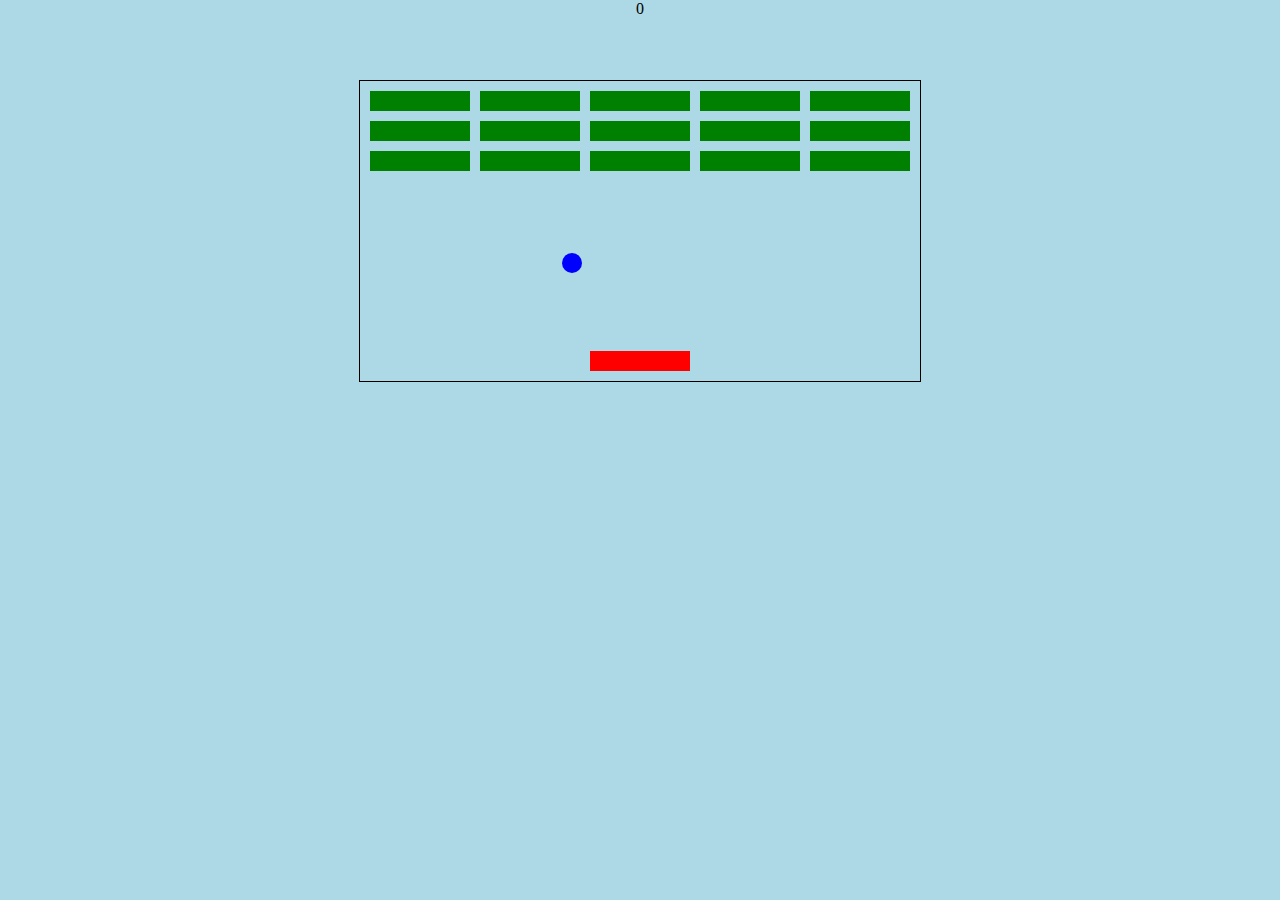
<file: breakout/index.html>
<!DOCTYPE html>
<html lang="en" dir="ltr">
<head>
    <meta charset="UTF-8">
    <title>Breakout Game</title>
    <link rel="stylesheet" href="style.css">
</head>
<body>
    <div id="score">0</div>
    <div class="grid"></div>
    <script src="app.js"></script>
</body>
</html>
</file>
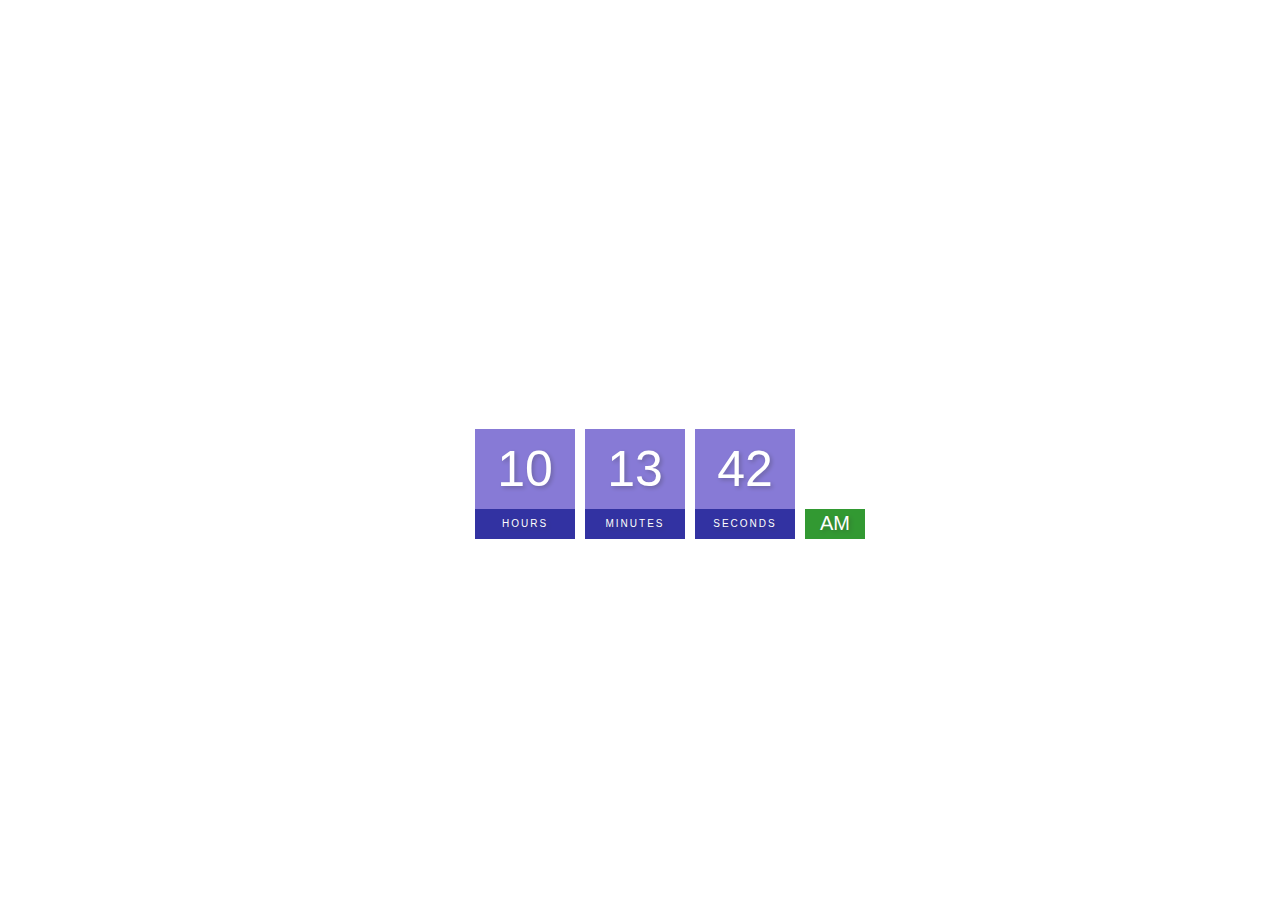
<file: digital-clock/index.html>
<!DOCTYPE html>
<html lang="en">

<head>
    <meta charset="UTF-8">
    <meta http-equiv="X-UA-Compatible" content="IE=edge">
    <meta name="viewport" content="width=device-width, 
    initial-scale=1.0">
    <title>Digital Clock</title>
    <link rel="stylesheet" href="style.css">
</head>

<body>
    <h2>Digital Clock</h2>
    <div class="clock">
        <div>
            <span id="hour">00</span>
            <span class="text">Hours</span>
        </div>
        <div>
            <span id="minutes">00</span>
            <span class="text">Minutes</span>
        </div>
        <div>
            <span id="seconds">00</span>
            <span class="text">Seconds</span>
        </div>
        <div>
            <span id="ampm">AM</span>
        </div>
    </div>
    <script src="index.js"></script>
</body>

</html>
</file>
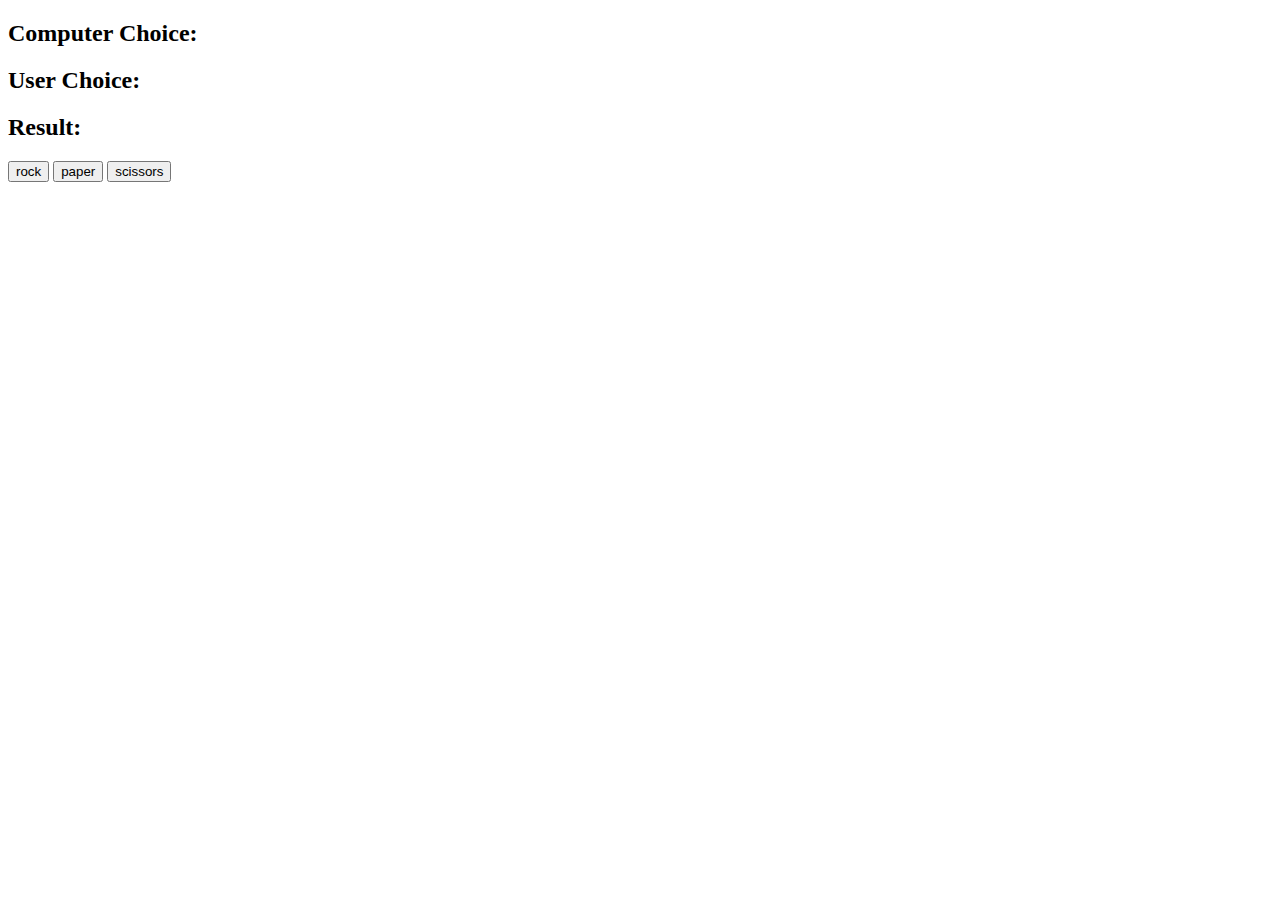
<file: rock-paper-scissors/index.html>
<!DOCTYPE html>
<html lang="en">
<head>
    <meta charset="UTF-8">
    <meta http-equiv="X-UA-Compatible" content="IE=edge">
    <meta name="viewport" content="width=device-width, initial-scale=1.0">
    <title>Rock Paper Scissors</title>
</head>
<body>

    <h2>Computer Choice:<span id="computer-choice"></span></h2>
    <h2>User Choice:<span id="user-choice"></span></h2>
    <h2>Result:<span id="result"></span></h2>

    <button id="rock">rock</button>
    <button id="paper">paper</button>
    <button id="scissors">scissors</button>

    <script src="app.js" charset="utf-8"></script>
</body>
</html>
</file>
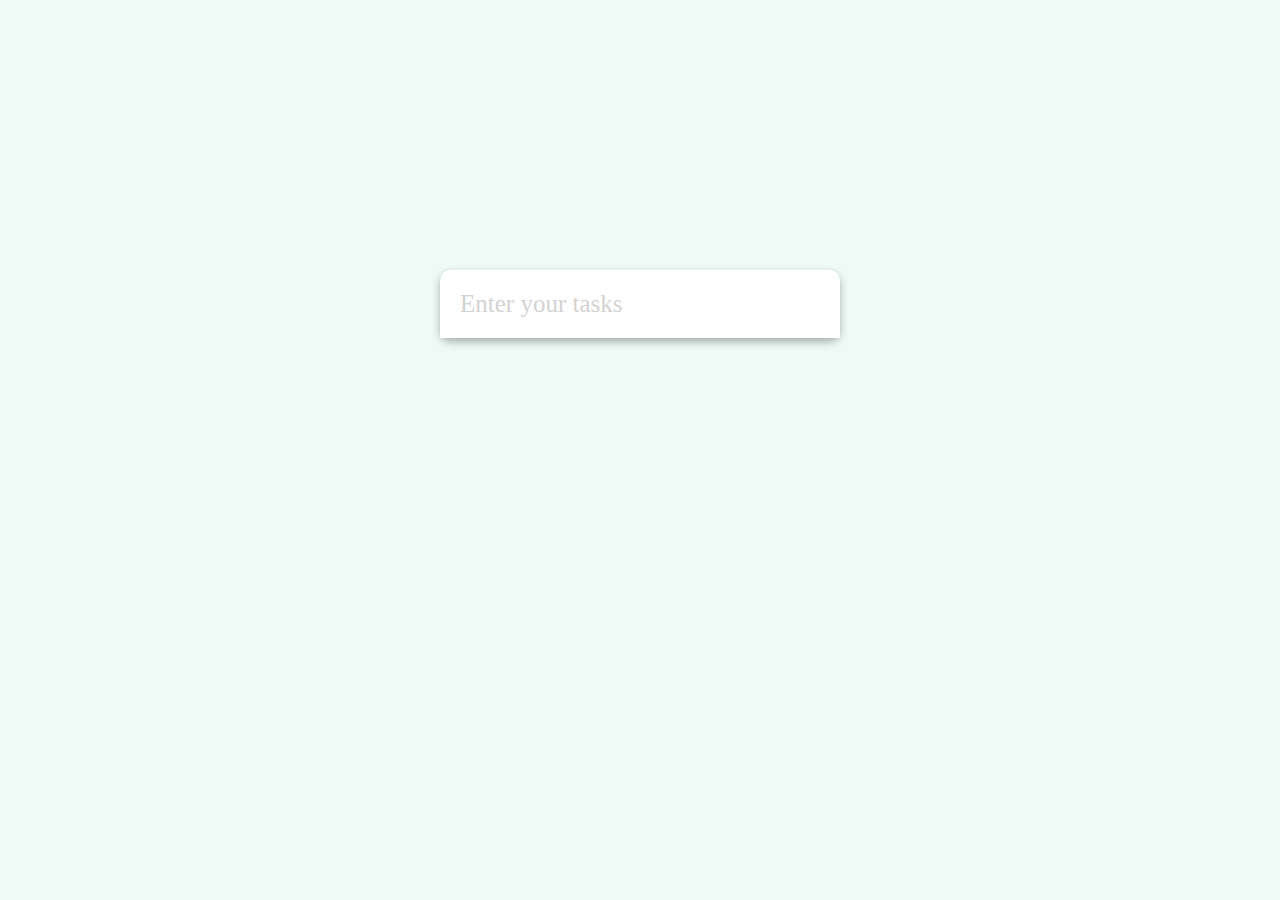
<file: to-do-list/index.html>
<!DOCTYPE html>
<html lang="en">
<head>
    <meta charset="UTF-8">
    <meta http-equiv="X-UA-Compatible" content="IE=edge">
    <meta name="viewport" content="width=device-width, initial-scale=1.0">
    <title>To Do List</title>
    <link rel="stylesheet" href="https://cdnjs.cloudflare.com/ajax/libs/font-awesome/6.4.0/css/all.min.css" integrity="sha512-iecdLmaskl7CVkqkXNQ/ZH/XLlvWZOJyj7Yy7tcenmpD1ypASozpmT/E0iPtmFIB46ZmdtAc9eNBvH0H/ZpiBw==" crossorigin="anonymous" referrerpolicy="no-referrer" />
    <link rel="stylesheet" href="style.css">
</head>
<body>
    <form class="form"><input type="text" class="input"
        placeholder="Enter your tasks" autocomplete="off">
        <ul class="list">
            </ul>
    </form>
    <script src="app.js"></script>
</body>
</html>
</file>
<file: breakout/style.css>
body{
    margin: 0;
    display: flex;
    justify-content: center;
    background-color: lightblue;
}

.grid{
    width: 560px;
    height: 300px;
    border: solid black 1px;
    position: absolute;
    margin-top: 80px;
}

.block{
    width: 100px;
    height: 20px;
    background-color: green;
    position: absolute;
}

.user{
    width: 100px;
    height: 20px;
    background-color: red;
    position: absolute;
}

.ball{
    width: 20px;
    height: 20px;
    border-radius: 10px;
    position: absolute;
    background-color: blue;
}
</file>
<file: digital-clock/style.css>
body {
    margin: 0;
    font-family: sans-serif;
    display: flex;
    flex-direction: column;
    align-items: center;
    height: 100vh;
    justify-content: center;
    background: url("https://images.unsplash.com/photo-1475924156734-496f6cac6ec1?ixlib=rb-4.0.3&ixid=MnwxMjA3fDB8MHxwaG90by1wYWdlfHx8fGVufDB8fHx8&auto=format&fit=crop&w=1170&q=80");
    background-size: cover;
    overflow: hidden;
}

h2 {
    text-transform: uppercase;
    letter-spacing: 4px;
    font-size: 24px;
    text-align: center;
    color: white;
}

.clock {
    display: flex;

}

.clock div {
    margin: 5px;
    position: relative;
}

.clock span {
    width: 100px;
    height: 80px;
    background: slateblue;
    opacity: .8;
    color: white;
    display: flex;
    justify-content: center;
    align-items: center;
    font-size: 50px;
    text-shadow: 2px 2px 4px rgba(0, 0, 0,
            0.3);
}

.clock .text {
    height: 30px;
    font-size: 10px;
    text-transform: uppercase;
    letter-spacing: 2px;
    background: darkblue;
    opacity: 0.8;
}

.clock #ampm {
    bottom: 0;
    position: absolute;
    width: 60px;
    height: 30px;
    font-size: 20px;
    background: green;
}
</file>
<file: to-do-list/style.css>
body{
    margin: 0;
    display: flex;
    justify-content: center;
    background-color: #effaf6;
}

.form{
    position: absolute;
    top: 30%;
    box-shadow: 0 4px 8px rgba(0, 0, 0, .3);
    width: 400px;
    background-color: lightblue;
    border-radius: 10px;
}

.input{
    width: 100%;
    box-sizing: border-box;
    padding: 20px;
    border-radius: 10px 10px 0 0;
    border: none;
    font-size: 25px;
    font-family: cursive;
}

.input::placeholder{
    color: lightgray;
}

.list{
    padding: 0;
    margin: 0;
}

.list li{
    list-style-type: none;
    padding: 20px;
    font-family: cursive;
    border-top: dotted;
    border-color: darkgray;
    position: relative;
}

.list li .fa-trash-can{
    color: red;
    position: absolute;
    right: 20px;
    top: 50%;
    transform: translateY(-50%);
    cursor: pointer;
}

.list li .fa-square-check{
    color: green;
    position: absolute;
    right: 40px;
    top: 50%;
    transform: translateY(-50%);
    cursor: pointer;
}

.list li.checked{
    color: black;
    text-decoration: line-through;
}

.list li.checked{
    color: darkgray;
}
</file>
